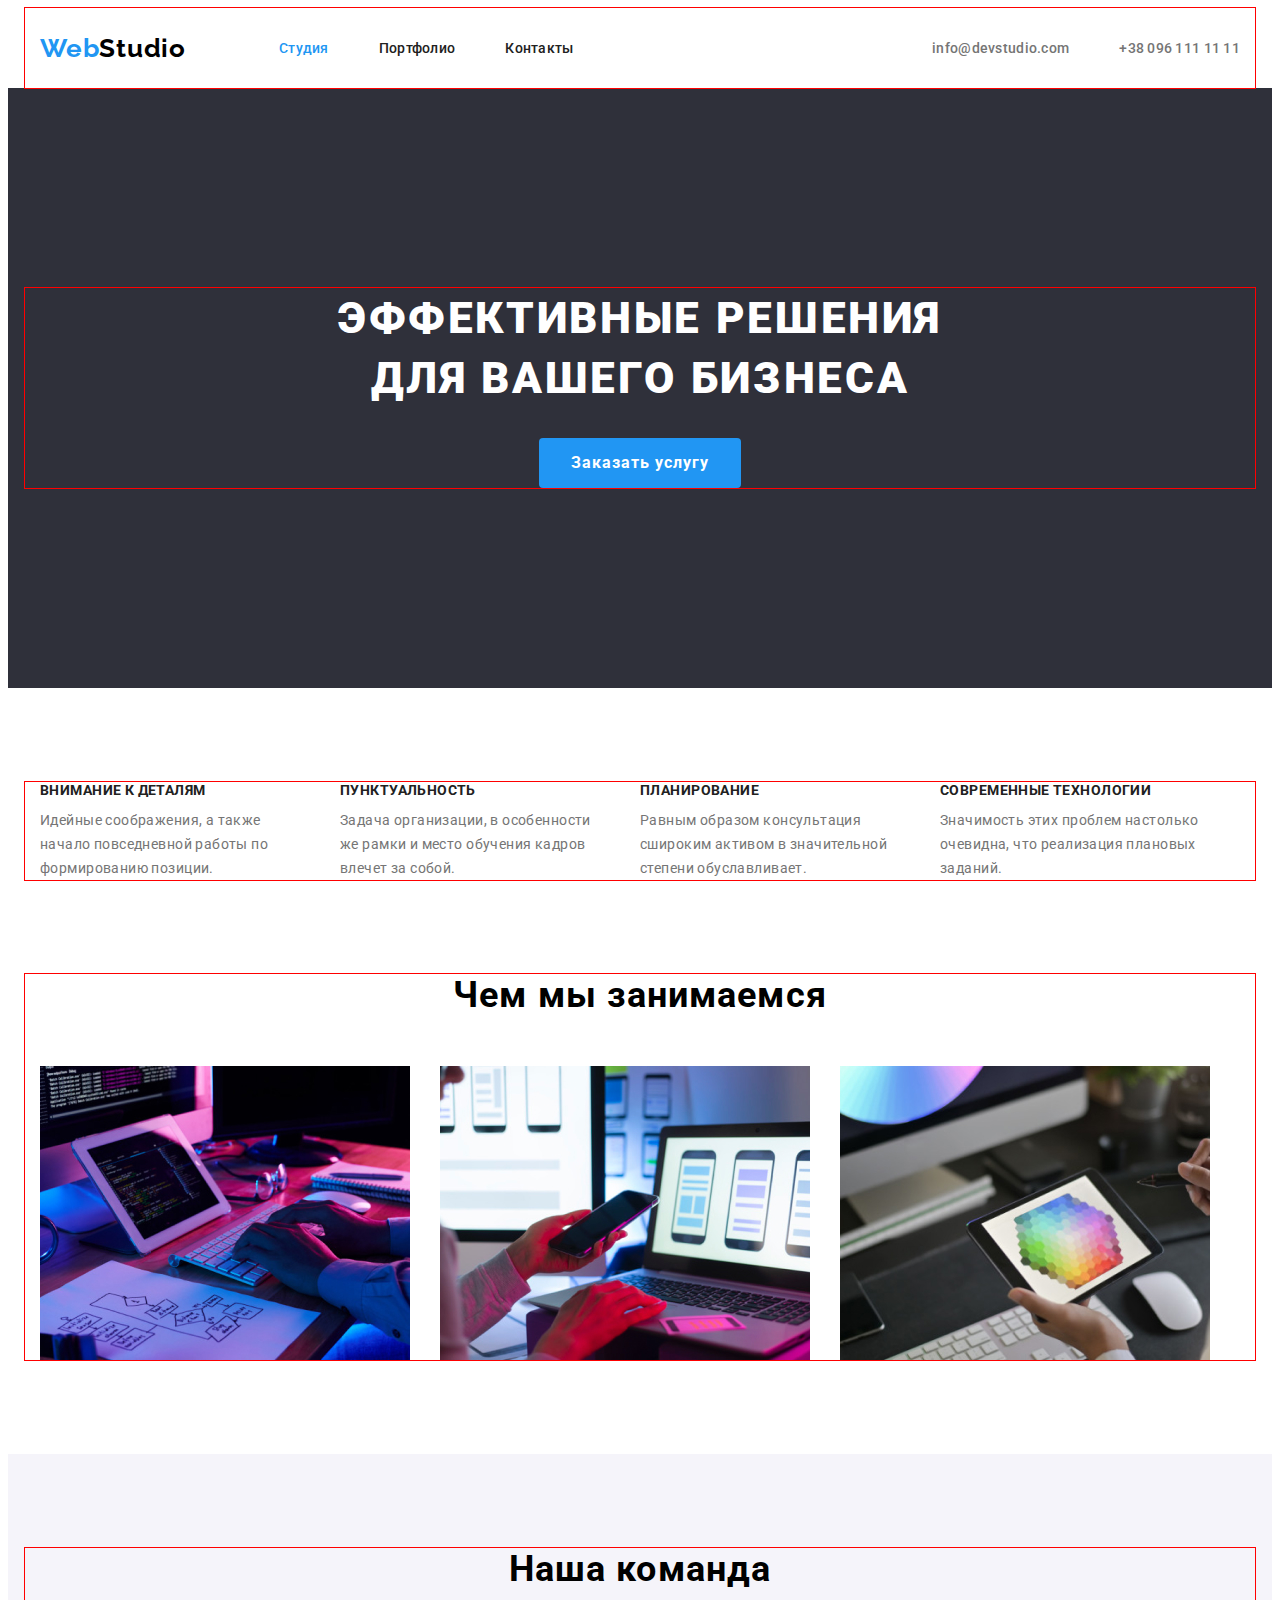
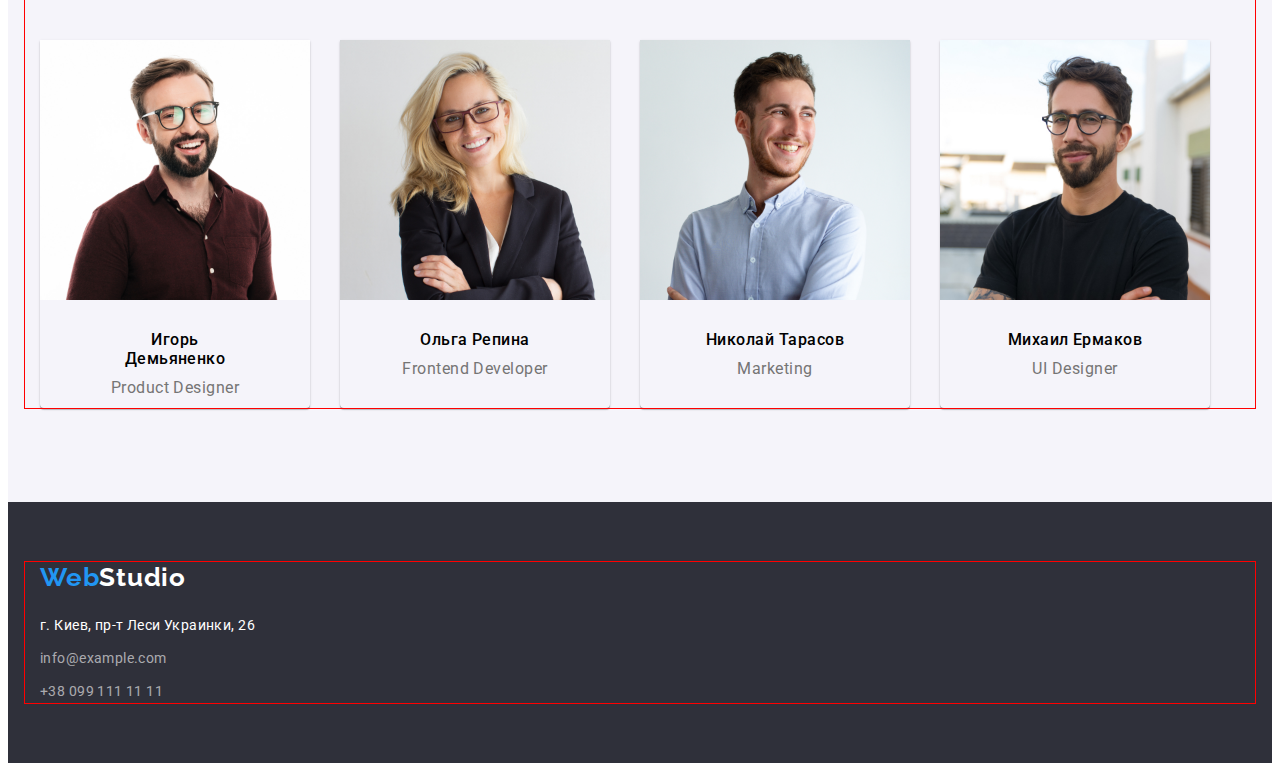
<file: index.html>
<!DOCTYPE html>
<html lang="ru">
  <head>
    <meta charset="UTF-8" />
    <meta http-equiv="X-UA-Compatible" content="IE=edge" />
    <meta name="viewport" content="width=device-width, initial-scale=1.0" />
    <title>WebStudio</title>

    <link rel="preconnect" href="https://fonts.googleapis.com" />
    <link rel="preconnect" href="https://fonts.gstatic.com" crossorigin />
    <link
      href="https://fonts.googleapis.com/css2?family=Raleway:wght@700&family=Roboto:wght@400;500;700;900&display=swap"
      rel="stylesheet"
    />
    <!--  Normalize start -->
    <link
      rel="stylesheet"
      href="https://cdnjs.cloudflare.com/ajax/libs/modern-normalize/1.1.0/modern-normalize.min.css"
      integrity="sha512-wpPYUAdjBVSE4KJnH1VR1HeZfpl1ub8YT/NKx4PuQ5NmX2tKuGu6U/JRp5y+Y8XG2tV+wKQpNHVUX03MfMFn9Q=="
      crossorigin="anonymous"
      referrerpolicy="no-referrer"
    />
    <!-- Normalize end -->
    <!-- Custom stalyles  -->
    <link rel="stylesheet" href="./css/styles.css" />
    <!-- Custom stalyles end -->
  </head>
  <body>
    <!--HEADER section  -->

    <header class="header">
      <div class="container header-container">
        <a class="link-logo link" href="/" lang="en">Web<span class="black">Studio</span></a>
        <nav class="header-nav">
          <ul class="header-list list">
            <li class="header-item">
              <a class="header-link header-link-current link" href="./index.html">Студия</a>
            </li>
            <li class="header-item">
              <a class="header-link link" href="./portfolio.html">Портфолио</a>
            </li>
            <li class="header-item">
              <a class="header-link link" href="#address-contacts">Контакты</a>
            </li>
          </ul>
        </nav>
        <a class="link-mail link" href="mailto:info@devstudio.com">info@devstudio.com</a>
        <a class="link-tel link" href="tel:380961111111 ">+38 096 111 11 11</a>
      </div>
    </header>
    <!-- HEADER section -->

    <!-- MAIN section -->
    <main>
      <!-- Hero section -->
      <section class="hero">
        <div class="container">
          <h1 class="hero-title">Эффективные решения для вашего бизнеса</h1>
          <button class="hero-btn" type="button">Заказать услугу</button>
        </div>
      </section>
      <!-- Hero section -->
      <!-- About section -->
      <section class="about">
        <h2 class="visually-hidden">Преимущества компании</h2>
        <div class="container about-container">
          <ul class="about-list list">
            <li class="about-item">
              <h3 class="about-subtitle">Внимание к деталям</h3>
              <p class="about-text">
                Идейные соображения, а также начало повседневной работы по формированию позиции.
              </p>
            </li>
            <li class="about-item">
              <h3 class="about-subtitle">Пунктуальность</h3>
              <p class="about-text">
                Задача организации, в особенности же рамки и место обучения кадров влечет за собой.
              </p>
            </li>
            <li class="about-item">
              <h3 class="about-subtitle">Планирование</h3>
              <p class="about-text">
                Равным образом консультация сшироким активом в значительной степени обуславливает.
              </p>
            </li>
            <li class="about-item">
              <h3 class="about-subtitle">Современные технологии</h3>
              <p class="about-text">
                Значимость этих проблем настолько очевидна, что реализация плановых заданий.
              </p>
            </li>
          </ul>
        </div>
      </section>
      <!-- About section -->
      <!--  Section description -->
      <section class="section description">
        <div class="container container-section">
          <h2 class="section-title">Чем мы занимаемся</h2>
          <ul class="section-list list">
            <li class="section-item">
              <img
                class="section-logo"
                src="images/photo1.jpg"
                alt="компьютер1"
                width="370"
                height="294"
              />
            </li>
            <li class="section-item">
              <img
                class="section-logo"
                src="images/photo2.jpg"
                alt="ноутбук и телефон2"
                width="370"
                height="294"
              />
            </li>
            <li class="section-item">
              <img
                class="section-logo"
                src="images/photo3.jpg"
                alt="планшет3"
                width="370"
                height="294"
              />
            </li>
          </ul>
        </div>
      </section>
      <!--  Section description -->
      <!-- Team section -->
      <section class="section team">
        <div class="container team-container">
          <h2 class="team-title">Наша команда</h2>
          <ul class="team-list list">
            <li class="team-item">
              <img
                class="team-img"
                src="./images/img4.jpg"
                alt="Игорь Демьяненко"
                width="270"
                height="368"
              />
              <div class="team-desc">
                <h3 class="team-subtitle">Игорь Демьяненко</h3>
                <p class="team-description" lang="en">Product Designer</p>
              </div>
            </li>

            <li class="team-item">
              <img
                class="team-img"
                src="./images/img-5.jpg"
                alt="Ольга Репина"
                width="270"
                height="368"
              />
              <div class="team-desc">
                <h3 class="team-subtitle">Ольга Репина</h3>
                <p class="team-description" lang="en">Frontend Developer</p>
              </div>
            </li>
            <li class="team-item">
              <img
                class="team-img"
                src="./images/img-6.jpg"
                alt="Николай Тарасов"
                width="270"
                height="368"
              />
              <div class="team-desc">
                <h3 class="team-subtitle">Николай Тарасов</h3>
                <p class="team-description" lang="en">Marketing</p>
              </div>
            </li>
            <li class="team-item">
              <img
                class="team-img"
                src="./images/img-7.jpg"
                alt="Михаил Ермаков"
                width="270"
                height="368"
              />
              <div class="team-desc">
                <h3 class="team-subtitle">Михаил Ермаков</h3>
                <p class="team-description" lang="en">UI Designer</p>
              </div>
            </li>
          </ul>
        </div>
      </section>

      <!-- Team section -->
    </main>
    <!-- MAIN section -->
    <!-- FOOTER section -->
    <footer class="footer">
      <div class="container footer-container">
        <div class="footer-logo">
          <a class="footer-link link" href="/" lang="en">Web<span class="white">Studio</span> </a>
        </div>
        <div class="address">
          <address class="address-contacts" id="address-contacts">
            <ul class="address-list list">
              <li class="address-item">
                <a
                  class="address-link-text link"
                  href="https://goo.gl/maps/B6g1ze34ZQEhAXsM9"
                  target="_blank"
                  rel="noopener noreferrer"
                >
                  г. Киев, пр-т Леси Украинки, 26</a
                >
              </li>

              <li class="address-item">
                <a class="address-link-mail link" href="mailto:info@example.com"
                  >info@example.com</a
                >
              </li>
              <li class="address-item-tel">
                <a class="address-link-tel link" href="tel:380991111111 ">+38 099 111 11 11</a>
              </li>
            </ul>
          </address>
        </div>
      </div>
    </footer>

    <!-- FOOTER section -->
  </body>
</html>
</file>
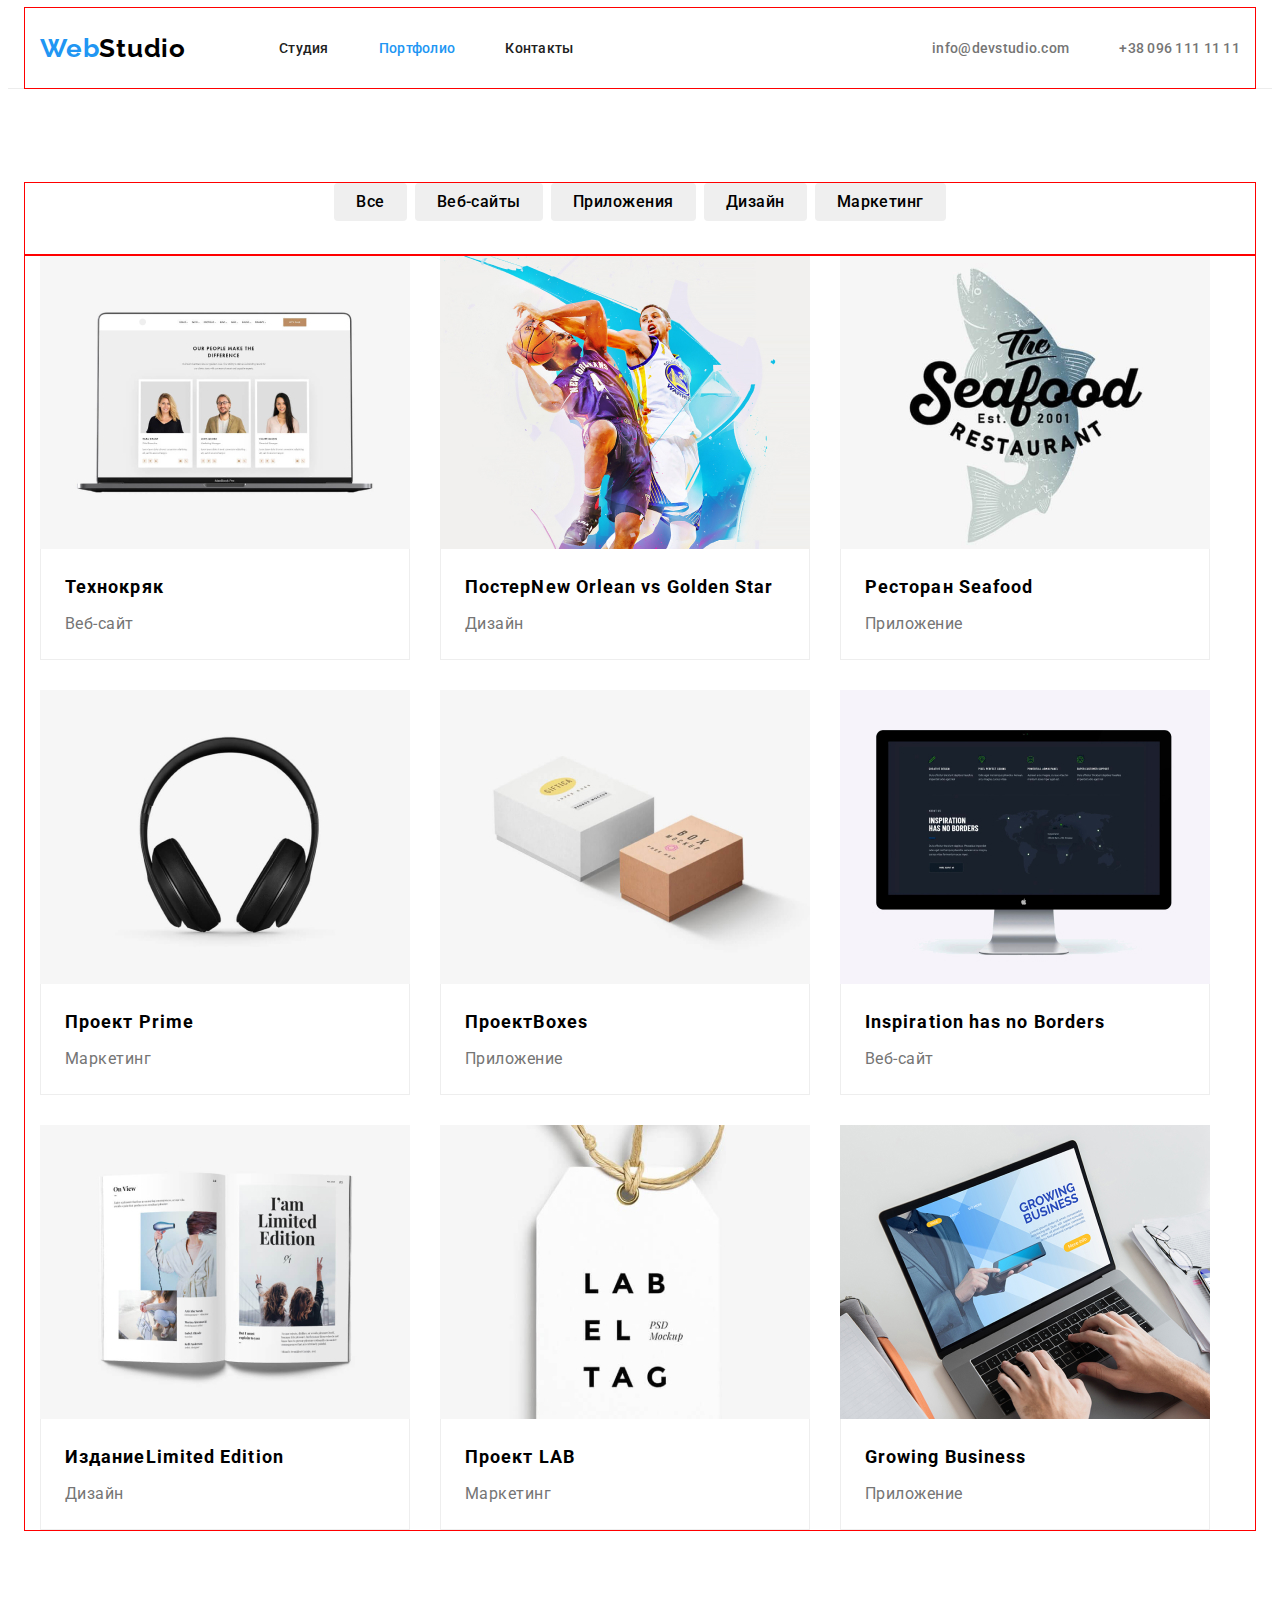
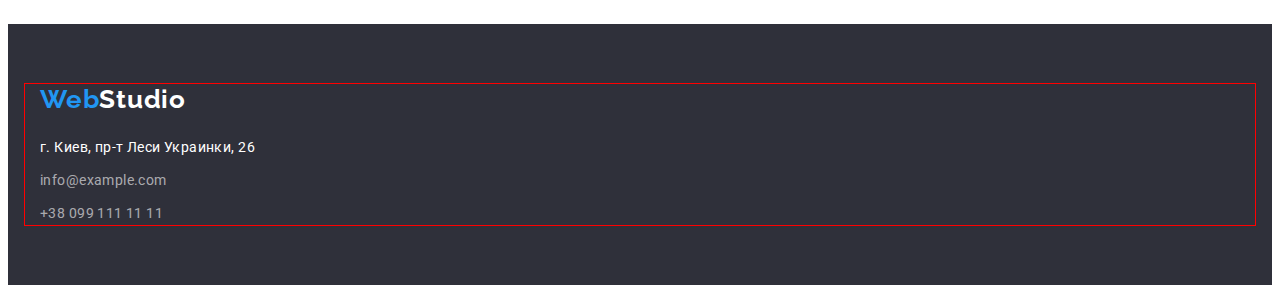
<file: portfolio.html>
<!DOCTYPE html>
<html lang="ru">
  <head>
    <meta charset="UTF-8" />
    <meta http-equiv="X-UA-Compatible" content="IE=edge" />
    <meta name="viewport" content="width=device-width, initial-scale=1.0" />
    <title>WebStudio</title>

    <link rel="preconnect" href="https://fonts.googleapis.com" />
    <link rel="preconnect" href="https://fonts.gstatic.com" crossorigin />
    <link
      href="https://fonts.googleapis.com/css2?family=Raleway:wght@700&family=Roboto:wght@400;500;700;900&display=swap"
      rel="stylesheet"
    />
    <!--  Normalize start -->
    <link
      rel="stylesheet"
      href="https://cdnjs.cloudflare.com/ajax/libs/modern-normalize/1.1.0/modern-normalize.min.css"
      integrity="sha512-wpPYUAdjBVSE4KJnH1VR1HeZfpl1ub8YT/NKx4PuQ5NmX2tKuGu6U/JRp5y+Y8XG2tV+wKQpNHVUX03MfMFn9Q=="
      crossorigin="anonymous"
      referrerpolicy="no-referrer"
    />
    <!-- Normalize end -->
    <!-- Custom stalyles  -->
    <link rel="stylesheet" href="./css/styles.css" />
    <!-- Custom stalyles end -->
  </head>
  <body>
    <!--HEADER section  -->

    <header class="header-page">
      <div class="container header-container">
        <a class="link-logo link" href="/" lang="en">Web<span class="black">Studio</span></a>
        <nav class="header-nav">
          <ul class="header-list list">
            <li class="header-item">
              <a class="header-link link" href="./index.html">Студия</a>
            </li>
            <li class="header-item">
              <a class="header-link header-link-current link" href="./portfolio.html">Портфолио</a>
            </li>

            <li class="header-item">
              <a class="header-link link" href="#address-contacts">Контакты</a>
            </li>
          </ul>
        </nav>
        <a class="link-mail link" href="mailto:info@devstudio.com">info@devstudio.com</a>
        <a class="link-tel link" href="tel:380961111111 ">+38 096 111 11 11</a>
      </div>
    </header>
    <!-- MAIN section -->
    <main>
      <section class="section main">
        <div class="container main-container">
          <h1 class="visually-hidden">Портфолио</h1>
          <ul class="main-list list">
            <li class="main-item">
              <button class="main-btn main-btn-current" type="button">Все</button>
            </li>
            <li class="main-item"><button class="main-btn" type="button">Веб-сайты</button></li>
            <li class="main-item"><button class="main-btn" type="button">Приложения</button></li>
            <li class="main-item"><button class="main-btn" type="button">Дизайн</button></li>
            <li class="main-item"><button class="main-btn" type="button">Маркетинг</button></li>
          </ul>
        </div>

        <div class="container portholio-container">
          <ul class="portholio-list list">
            <li class="portholio-item-img">
              <a class="portholio-link" href="">
                <img
                  class="portholio-logo"
                  src="./images/img11.jpg"
                  alt="ноутбук"
                  width="370"
                  height="294"
                />
              </a>
              <div class="desc">
                <h2 class="portfolio-title">Технокряк</h2>
                <p class="portfolio-text">Веб-сайт</p>
              </div>
            </li>
            <li class="portholio-item-img">
              <a class="portholio-link" href="">
                <img
                  class="portholio-logo"
                  src="./images/img12.jpg"
                  alt="баскетболисты с мячом"
                  width="370"
                  height="294"
                />
              </a>
              <div class="desc">
                <h2 class="portfolio-title">
                  Постер<span lang="en">New Orlean vs Golden Star</span>
                </h2>
                <p class="portfolio-text">Дизайн</p>
              </div>
            </li>
            <li class="portholio-item-img">
              <a class="portholio-link" href="">
                <img
                  class="portholio-logo"
                  src="./images/img13.jpg"
                  alt="логотип ресторана"
                  width="370"
                  height="294"
                />
              </a>
              <div class="desc">
                <h2 class="portfolio-title">Ресторан <span lang="en">Seafood</span></h2>
                <p class="portfolio-text">Приложение</p>
              </div>
            </li>

            <li class="portholio-item-img">
              <a class="portholio-link" href="">
                <img
                  class="portholio-logo"
                  src="./images/img14.jpg"
                  alt="наушники"
                  width="370"
                  height="294"
                />
              </a>
              <div class="desc">
                <h2 class="portfolio-title">Проект <span lang="en">Prime</span></h2>
                <p class="portfolio-text">Маркетинг</p>
              </div>
            </li>

            <li class="portholio-item-img">
              <a class="portholio-link" href="">
                <img
                  class="portholio-logo"
                  src="./images/img15.jpg"
                  alt="два бокса"
                  width="370"
                  height="294"
                />
              </a>
              <div class="desc">
                <h2 class="portfolio-title">Проект<span lang="en">Boxes</span></h2>
                <p class="portfolio-text">Приложение</p>
              </div>
            </li>

            <li class="portholio-item-img">
              <a class="portholio-link" href="">
                <img
                  class="portholio-logo"
                  src="./images/img16.jpg"
                  alt="компьютер "
                  width="370"
                  height="294"
                />
              </a>
              <div class="desc">
                <h2 class="portfolio-title" lang="en">Inspiration has no Borders</h2>
                <p class="portfolio-text">Веб-сайт</p>
              </div>
            </li>
            <li class="portholio-item-img">
              <a class="portholio-link" href="">
                <img
                  class="portholio-logo"
                  src="./images/img17.jpg"
                  alt="открытый журнал "
                  width="370"
                  height="294"
                />
              </a>
              <div class="desc">
                <h2 class="portfolio-title">Издание<span lang="en">Limited Edition</span></h2>
                <p class="portfolio-text">Дизайн</p>
              </div>
            </li>
            <li class="portholio-item-img">
              <a class="portholio-link" href="">
                <img
                  class="portholio-logo"
                  src="images/img18.jpg"
                  alt="брендовая бирка  "
                  width="370"
                  height="294"
                />
              </a>
              <div class="desc">
                <h2 class="portfolio-title">Проект <span lang="en">LAB</span></h2>
                <p class="portfolio-text">Маркетинг</p>
              </div>
            </li>
            <li class="portholio-item-img">
              <a class="portholio-link" href="">
                <img
                  class="portholio-logo"
                  src="./images/img19.jpg"
                  alt="работа в компьютере "
                  width="370"
                  height="294"
                />
              </a>
              <div class="desc">
                <h2 class="portfolio-title" lang="en">Growing Business</h2>
                <p class="portfolio-text">Приложение</p>
              </div>
            </li>
          </ul>
        </div>
      </section>
    </main>
    <!-- MAIN section -->

    <!-- FOOTER section -->
    <footer class="footer">
      <div class="container footer-container">
        <div class="footer-logo">
          <a class="footer-link link" href="/" lang="en">Web<span class="white">Studio</span> </a>
        </div>
        <div class="address">
          <address class="address-contacts" id="address-contacts">
            <ul class="address-list list">
              <li class="address-item">
                <a
                  class="address-link-text link"
                  href="https://goo.gl/maps/B6g1ze34ZQEhAXsM9"
                  target="_blank"
                  rel="noopener noreferrer"
                >
                  г. Киев, пр-т Леси Украинки, 26</a
                >
              </li>

              <li class="address-item">
                <a class="address-link-mail link" href="mailto:info@example.com"
                  >info@example.com</a
                >
              </li>
              <li class="address-item-tel">
                <a class="address-link-tel link" href="tel:380991111111 ">+38 099 111 11 11</a>
              </li>
            </ul>
          </address>
        </div>
      </div>
    </footer>

    <!-- FOOTER section -->
  </body>
</html>
</file>
<file: css/styles.css>
:root {
  /* fonts  */
  --main-font: 'Roboto', sans-serif;
  --secondary-font: 'raleway', sans-serif;
  /* text colors */
  --main-txt-cl: #757575;
  --acent-txt-cl: #2196f3;
  --secondary-txt-cl: #000000;
  --secondary-w-txt-cl: #ffffff;

  /* bg colors */
  --grey-bg-cl: #2f303a;
  --light-bg-cl: #e5e5e5;
  --blue-bg-cl: #2196f3;

  --items: 3;
  --indent: 30px;

  /* others  */
}

/*  Body section */
body {
  font-family: var(--main-font);
  color: var(--main-txt-cl);
}

/* Частковий ресет стилей браузера start */

h1,
h2,
h3,
h4,
h5,
h6,
p {
  margin: 0;
}
.section {
  margin-top: 0;
  margin-bottom: 0;
  padding-top: 94px;
  padding-bottom: 94px;
}
img {
  display: block;
  max-width: 100%;
  height: auto;
}
.visually-hidden {
  position: absolute;
  width: 1px;
  height: 1px;
  margin: -1px;
  border: 0;
  padding: 0;

  white-space: nowrap;
  clip-path: inset(100%);
  clip: rect(0 0 0 0);
  overflow: hidden;
}

/* Частковий ресет стилей браузера end */

/* reset styles  Скидання*/
.link {
  text-decoration: none;
  color: currentColor;
}
.list {
  list-style: none;
  padding: 0;
  margin: 0;
}
/* Base styles  */
.container {
  width: 1200px;
  margin-left: auto;
  margin-right: auto;
  padding-left: 15px;
  padding-right: 15px;
  outline: 1px solid red;
}

/*  Heder Общий класс для вебстудио и портфолио на 2 страницы  */

/*  Header section */
.header {
  height: 80px;
}

.header-container {
  display: flex;
  align-items: center;
}

.link-logo {
  font-family: var(--secondary-font);
  font-weight: 700;
  font-size: 26px;
  line-height: 31px;
  letter-spacing: 0.03em;
  color: var(--acent-txt-cl);
}
.black {
  font-family: var(--secondary-font);
  font-weight: 700;
  font-size: 26px;
  line-height: calc(31 / 26);
  letter-spacing: 0.03em;
  color: var(--secondary-txt-cl);
  margin-right: 93px;
}
.header-nav {
  margin-right: auto;
}
.header-list {
  display: flex;
  /* gap: 50px; */
}
.header-item {
  margin-right: 50px;
}
.header-item:last-child {
  margin-right: 0px;
}
.header-link {
  font-family: var(--main-font);
  font-weight: 500;
  font-size: 14px;
  line-height: calc(16 / 14);
  letter-spacing: 0.02em;
  color: #212121;
  padding-top: 32px;
  padding-bottom: 32px;
  display: block;
}
/* Hover Focus and Heder */
.header-link:hover,
.header-link:focus,
.link-mail:hover,
.link-mail:focus,
.link-tel:hover,
.link-tel:focus {
  color: var(--acent-txt-cl);
}

.header-link-current {
  color: var(--acent-txt-cl);
}

.link-mail {
  font-family: var(--main-font);
  font-weight: 500;
  font-size: 14px;
  line-height: calc(16 / 14);
  letter-spacing: 0.02em;
  color: var(--main-txt-cl);
  margin-right: 50px;
  padding-top: 32px;
  padding-bottom: 32px;
  display: block;
}
.link-tel {
  font-family: var(--main-font);
  font-weight: 500;
  font-size: 14px;
  line-height: calc(16 / 14);
  letter-spacing: 0.02em;
  color: var(--main-txt-cl);
  padding-top: 32px;
  padding-bottom: 32px;
  display: block;
}
/* Hero section  */
.hero {
  background-color: var(--grey-bg-cl);
  padding-top: 200px;
  padding-bottom: 200px;
}
.hero-title {
  font-family: var(--main-font);
  font-weight: 900;
  font-size: 44px;
  line-height: calc(60 / 44);
  text-align: center;
  letter-spacing: 0.06em;
  text-transform: uppercase;
  color: var(--secondary-w-txt-cl);
  background-color: var(--grey-bg-cl);
  margin-bottom: 30px;
  width: 696px;
  height: 120px;
  margin-left: auto;
  margin-right: auto;
}
.hero-btn {
  font-family: var(--main-font);
  font-weight: 700;
  font-size: 16px;
  line-height: calc(30 / 16);
  display: flex;
  align-items: center;
  text-align: center;
  letter-spacing: 0.06em;
  color: var(--secondary-w-txt-cl);
  background-color: var(--blue-bg-cl);
  border: transparent;
  cursor: pointer;
  min-width: 200px;
  min-height: 50px;
  padding: 10px 32px;
  border-radius: 4px;
  margin-left: auto;
  margin-right: auto;
}
.hero-btn:hover,
.hero-btn:focus {
  color: #188ce8;
}
/* About section */
.about {
  padding-top: 94px;
}

.about-list {
  display: flex;
  gap: 30px;
}

.about-subtitle {
  font-family: var(--main-font);
  font-weight: 700;
  font-size: 14px;
  line-height: calc(16 / 14);
  letter-spacing: 0.03em;
  text-transform: uppercase;
  color: #212121;
  margin-bottom: 10px;
}
.about-text {
  font-family: var(--main-font);
  font-weight: 400;
  font-size: 14px;
  line-height: calc(24 / 14);
  letter-spacing: 0.03em;
  width: 270px;
}
/* Section description */
.section {
  padding-top: 94px;
}

.section-title {
  font-family: var(--main-font);
  font-weight: 700;
  font-size: 36px;
  line-height: calc(42 / 36);
  text-align: center;
  letter-spacing: 0.03em;
  color: var(--secondary-txt-cl);
  margin-bottom: 50px;
}
.section-list {
  display: flex;
  gap: 30px;
  flex-basis: calc((100% - 60px) / 3);
}

/*  Section team descreption */
/*  Team secsion */
.team {
  padding-top: 94px;
  background: #f5f4fa;
}
/* .team-container {
  } */
.team-title {
  font-family: var(--main-font);
  font-weight: 700;
  font-size: 36px;
  line-height: calc(42 / 36);
  text-align: center;
  letter-spacing: 0.03em;
  color: var(--secondary-txt-cl);
  margin-bottom: 50px;
}
.team-list {
  display: flex;
  gap: 30px;

  width: 1170px;
}
.team-item {
  width: 270px;
  height: 368px;
  box-shadow: 0px 1px 3px rgba(0, 0, 0, 0.12), 0px 1px 1px rgba(0, 0, 0, 0.14),
    0px 2px 1px rgba(0, 0, 0, 0.2);
  border-radius: 0px 0px 4px 4px;
}
.team-desc {
  padding: 30px 59px;
}
/* .team-img {
  display: block;
  width: 270px;
  height: 260px;
  border-top: none;
} */
.team-subtitle {
  font-family: var(--main-font);
  font-weight: 500;
  font-size: 16px;
  line-height: calc(19 / 16);
  text-align: center;
  letter-spacing: 0.03em;
  color: var(--secondary-txt-cl);
  margin-bottom: 10px;
}
.team-description {
  font-family: var(--main-font);
  font-weight: 400;
  font-size: 16px;
  line-height: calc(19 / 16);
  text-align: center;
  letter-spacing: 0.03em;
  color: var(--main-txt-cl);
}
/*  Team secsion */
/* Footer section 1 страница-совместный с портфолио */
.footer {
  background-color: var(--grey-bg-cl);
  padding-top: 60px;
  padding-bottom: 60px;
}

.footer-logo {
  margin-bottom: 20px;
}
.footer-link {
  font-family: var(--secondary-font);
  font-weight: 700;
  font-size: 26px;
  line-height: calc(31 / 26);
  letter-spacing: 0.03em;
  color: var(--acent-txt-cl);
}
.white {
  color: var(--secondary-w-txt-cl);
}
.address-contacts {
  font-style: normal;
}
.address-item {
  margin-bottom: 9px;
}
.address-link-text {
  font-family: var(--main-font);
  font-weight: 400;
  font-size: 14px;
  line-height: calc(24 / 14);
  letter-spacing: 0.03em;
  color: var(--secondary-w-txt-cl);
  margin-bottom: 9px;
}
.address-link-mail {
  font-family: var(--main-font);
  font-weight: 400;
  font-size: 14px;
  line-height: calc(24 / 14);
  letter-spacing: 0.03em;
  color: rgba(255, 255, 255, 0.6);
  margin-bottom: 9px;
}
.address-link-tel {
  font-family: var(--main-font);
  font-weight: 400;
  font-size: 14px;
  line-height: calc(24 / 14);
  letter-spacing: 0.03em;
  color: rgba(255, 255, 255, 0.6);
  margin-bottom: 60px;
}
/* Hover Focus and Footer */
.address-link-tel:hover,
.address-link-tel:focus,
.address-link-mail:hover,
.address-link-mail:focus,
.address-link-text:hover,
.address-link-text:focus {
  color: var(--acent-txt-cl);
}
/* Footer section  */

/* ПОРТФОЛИО CSS  */

/* HEDER Совместный с первой страницой  */
.header-page {
  border-bottom: 1px solid #ececec;
}

/*  Main section  */
.main {
  padding-top: 94px;
  padding-bottom: 94px;
}
.main-container {
  display: flex;
  align-items: center;
}
.main-list {
  display: flex;
  gap: 8px;
  margin-left: auto;
  margin-right: auto;
  margin-bottom: 34px;
}

.main-btn-current {
  color: var(--acent-txt-cl);
}
.main-btn:hover,
.main-btn:focus {
  color: var(--secondary-w-txt-cl);
  background-color: var(--blue-bg-cl);
}
.main-btn {
  font-family: var(--main-font);
  font-weight: 500;
  font-size: 16px;
  line-height: calc(26 / 16);
  text-align: center;
  letter-spacing: 0.03em;
  color: var(--secondary-txt-cl);
  border: transparent;
  cursor: pointer;
  border-radius: 4px;
  padding: 6px 22px;
}
/*  Portfolio  */

.portholio-list {
  display: flex;
  gap: var(--indent);
  flex-wrap: wrap;
}
.portholio-item-img {
  /* flex-basis: calc((100% - var(--items) -1) * var(--indent)) / var (var(--indent)); */
  flex-basis: calc((100%- (var(--items)-1) * var(--indent)) / var(--indent));
}
/* .portholio-logo {
  display: block;
  margin: 0;
} */
.desc {
  padding: 20px 24px;
  border: 1px solid #eeeeee;
  border-top: none;
}
.portfolio-title {
  font-family: var(--main-font);
  font-weight: 700;
  font-size: 18px;
  line-height: calc(36 / 18);
  letter-spacing: 0.06em;
  color: var(--secondary-txt-cl);
  margin-bottom: 4px;
}
.portfolio-text {
  font-family: var(--main-font);
  font-weight: 400;
  font-size: 16px;
  line-height: calc(30 / 16);
  letter-spacing: 0.03em;
  color: var(--main-txt-cl);
}
/* Footer section совместный с 1-й страницой */
</file>
